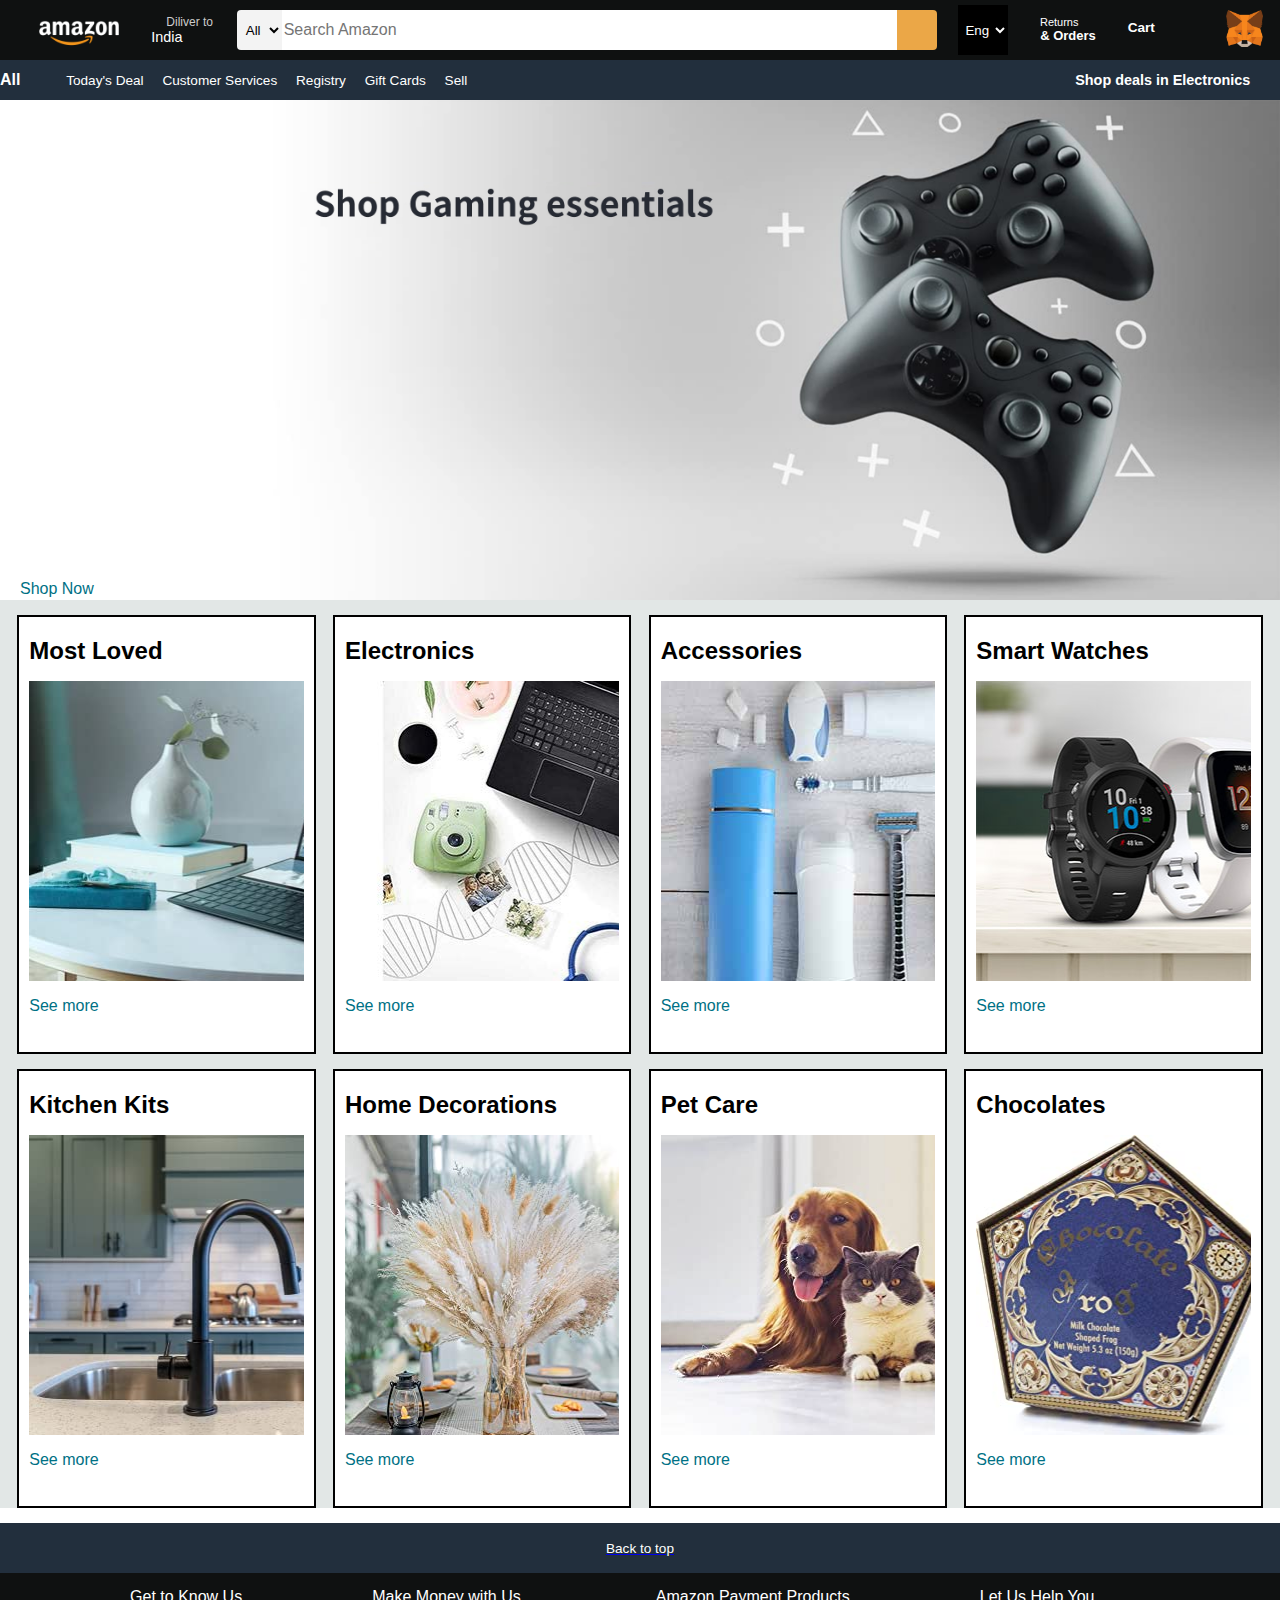
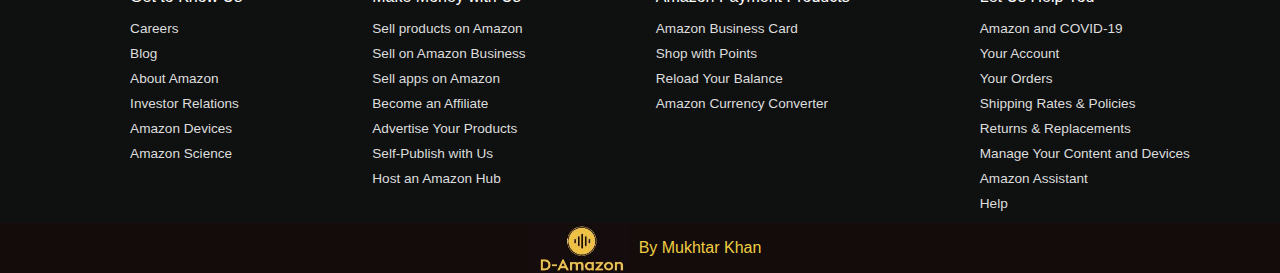
<file: index.html>
<!DOCTYPE html>
<html lang="en">
  <head>
    <meta charset="UTF-8" />
    <meta http-equiv="X-UA-Compatible" content="IE=edge" />
    <meta name="viewport" content="width=device-width, initial-scale=1.0" />
    <title>D-Amazon</title>

    <!-- links section -->
    <link rel="stylesheet" href="style.css" />
    <link
      rel="stylesheet"
      href="https://cdnjs.cloudflare.com/ajax/libs/font-awesome/6.4.0/css/all.min.css"
      integrity="sha512-iecdLmaskl7CVkqkXNQ/ZH/XLlvWZOJyj7Yy7tcenmpD1ypASozpmT/E0iPtmFIB46ZmdtAc9eNBvH0H/ZpiBw=="
      crossorigin="anonymous"
      referrerpolicy="no-referrer"
    />

    <!-- web3 link -->
    <script src="script.js"></script>
  </head>
  <body>
    <header->
      <div class="navbar">
        <div class="nav-logo border">
          <div class="logo"></div>
        </div>

        <div class="nav-address border">
          <p class="add-first">Diliver to</p>
          <div class="add-icon">
            <i class="fa-solid fa-magnifying-glass-location"></i>
            <p class="add-sec">India</p>
          </div>
        </div>

        <div class="nav-search">
          <select name="" id="" class="search-select">
            <option value="">All</option>
            <option value="">All Departments</option>
            <option value="">For Men's</option>
            <option value="">Gaming and Electronics</option>
            <option value="">Kitchen kits</option>
            <option value="">Deals</option>
          </select>
          <input type="text" placeholder="Search Amazon" class="search-input" />
          <div class="search-icon">
            <i class="fa-solid fa-magnifying-glass"></i>
          </div>
        </div>

        <div class="nav-lang border">
          <div class="lang-icon">
            <i class="fa-solid fa-globe"></i>
          </div>
          <select name="" id="" class="lang-select">
            <option value="">Eng</option>
            <option value="">Arabic</option>
            <option value="">Hindi</option>
            <option value="">Urdu</option>
            <option value="">Japnese</option>
          </select>
        </div>

        <div class="nav-order border">
          <p>
            <span class="order-add-first"> Returns </span>
          </p>
          <p class="order-add-sec">
            <b>& Orders</b>
          </p>
        </div>

        <div class="nav-cart border">
          <div class="cart-icon">
            <i class="fa-solid fa-cart-shopping"></i>
            Cart
          </div>
        </div>

        <div class="nav-signin">
          <a onclick="Connect()" class="navbar-brand">
            <img src="meta mask final.webp" alt="" width="37" height="37"
          /></a>
        </div>
      </div>
      <div class="panel">
        <div class="panel-all">
          <i class="fa-solid fa-bars"></i>
          All
        </div>

        <div class="panel-options">
          <p>Today's Deal</p>
          <p>Customer Services</p>
          <p>Registry</p>
          <p>Gift Cards</p>
          <p>Sell</p>
        </div>

        <div class="panel-deals">Shop deals in Electronics</div>
      </div>
    </header->

    <div class="hero-section">
      <!-- Carousel lgana h in future... -->
      <div class="hero-msg">
        <a href="underdev.html" target="_blank" style="text-decoration: none;"
          >Shop Now</a
        >
      </div>
    </div>

    <div class="shop-section">
      <div class="box">
        <div class="box-content">
          <h2>Most Loved</h2>
          <div
            class="box-img"
            style="background-image: url('shop\ box\ 1.jpg')"
          ></div>
          <p>See more</p>
        </div>
      </div>
      <div class="box">
        <div class="box-content">
          <h2>Electronics</h2>
          <div
            class="box-img"
            style="background-image: url('shop\ box\ 2.jpg')"
          ></div>
          <p>See more</p>
        </div>
      </div>
      <div class="box">
        <div class="box-content">
          <h2>Accessories</h2>
          <div
            class="box-img"
            style="background-image: url('shop\ box\ 3.jpg')"
          ></div>
          <p>See more</p>
        </div>
      </div>
      <div class="box">
        <div class="box-content">
          <h2>Smart Watches</h2>
          <div
            class="box-img"
            style="background-image: url('shop\ box\ 4.jpg')"
          ></div>
          <p>See more</p>
        </div>
      </div>
      <div class="box">
        <div class="box-content">
          <h2>Kitchen Kits</h2>
          <div
            class="box-img"
            style="background-image: url('shop\ box\ 5.jpg')"
          ></div>
          <p>See more</p>
        </div>
      </div>
      <div class="box">
        <div class="box-content">
          <h2>Home Decorations</h2>
          <div
            class="box-img"
            style="background-image: url('shop\ box\ 6.jpg')"
          ></div>
          <p>See more</p>
        </div>
      </div>
      <div class="box">
        <div class="box-content">
          <h2>Pet Care</h2>
          <div
            class="box-img"
            style="background-image: url('shop\ box\ 7.jpg')"
          ></div>
          <p>See more</p>
        </div>
      </div>
      <div class="box">
        <div class="box-content">
          <h2>Chocolates</h2>
          <div
            class="box-img"
            style="background-image: url('shop\ box\ 8.jpg')"
          ></div>
          <p>See more</p>
        </div>
      </div>
    </div>

    <footer>

    <a href="#">
      <div class="footer-panel-1">
        Back to top        
      </div>
    </a>

      <div class="footer-panel-2">
        <ul>
            <p>Get to Know Us</p>
            <a>Careers</a>
            <a>Blog</a>
            <a>About Amazon</a>
            <a>Investor Relations</a>
            <a>Amazon Devices</a>
            <a>Amazon Science</a>
        </ul>
        <ul>
            <p>Make Money with Us</p>
            <a>Sell products on Amazon</a>
            <a>Sell on Amazon Business</a>
            <a>Sell apps on Amazon</a>
            <a>Become an Affiliate</a>
            <a>Advertise Your Products</a>
            <a>Self-Publish with Us</a>
            <a>Host an Amazon Hub</a>
        </ul>        
        <ul>
            <p>Amazon Payment Products</p>
            <a>Amazon Business Card</a>
            <a>Shop with Points</a>
            <a>Reload Your Balance</a>
            <a>Amazon Currency Converter</a>
        </ul>
        <ul>
            <p>Let Us Help You</p>
            <a>Amazon and COVID-19</a>
            <a>Your Account</a>
            <a>Your Orders</a>
            <a>Shipping Rates & Policies</a>
            <a>Returns & Replacements</a>
            <a>Manage Your Content and Devices</a>
            <a>Amazon Assistant</a>
            <a>Help</a>
        </ul>
      </div>

      <div class="footer-panel-3">
        <!-- <div class="footer-panel-3-content"> -->
            <div class="nav-logo">
                <div class="d-logo"></div>
            </div>
    
            <div class="foot-text">
                By Mukhtar Khan
            </div>
        <!-- </div> -->
      </div>

    </footer>
  </body>
</html>
</file>
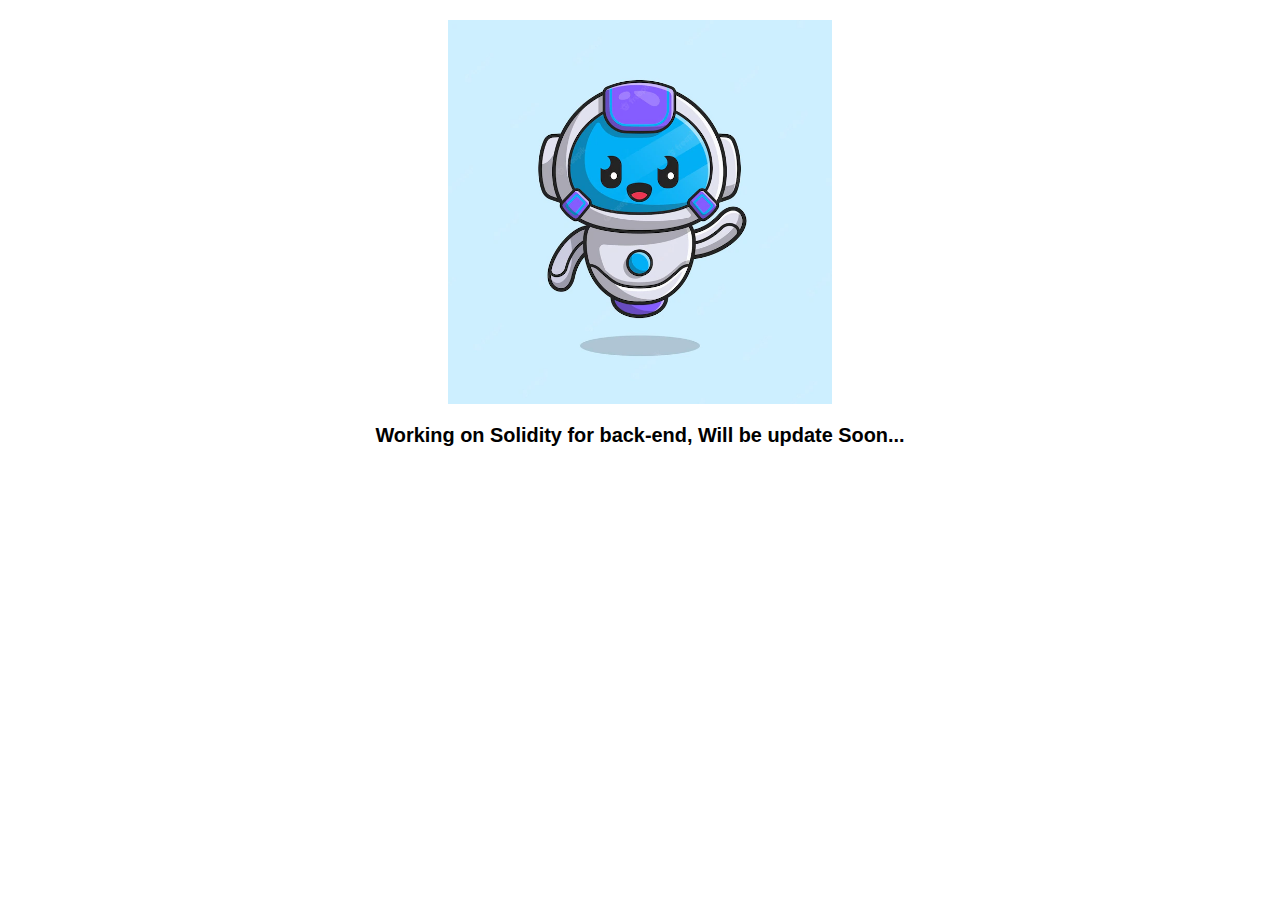
<file: underdev.html>
<!doctype html>
<html lang="en">
  <head>
    <!-- Required meta tags -->
    <meta charset="utf-8">
    <meta name="viewport" content="width=device-width, initial-scale=1, shrink-to-fit=no">
   <link rel="stylesheet" href="style.css">
    <title>Error-404</title>
  </head>
  <body>
    <div class="cute-robot">
        <div class="robot-img">
            <img src="development in progress.webp" class="rounded" alt="" width="30%">
        </div>
        <div class="robot-text">
            <h5>
                Working on Solidity for back-end, Will be update Soon...
            </h5>
        </div>
    </div>
  </body>
</html>
</file>
<file: style.css>
* {
    margin: 0;
    font-family: sans-serif;
    border: border-box;     /* good practice to use border-box */
}

    
/* NAVIGATION SECTION */

.navbar {
    height: 60px;
    background-color: #0f1111;
    color: white;
    display: flex;      /* multiple div the navbar m to ek line m elements ko line k liye "display flex" kra */
    align-items: center;

    /* trigger this when completed navbar */
    justify-content: space-evenly;
}    


/* Box 1 */

.nav-logo {
    height: 50px;
    width: 100px;
}

.logo {
    background-image: url("amazon\ logo.jpg");
    background-size: cover;
    height: 50px;
    width: 100px;

}

.border {
    border: 2px solid transparent;
    
}

.border:hover {
    border: 2px solid white;
    height: 50px;
}


/* Box 2 */

/* M2R edited whole nav-address */
.nav-address {
    border: 2px solid transparent;
    height: 50px;

}

.add-first {
    color: #cccccc;
    font-size: 0.75rem; /* isse responsive text hota (px m fat jata) */
    margin-left: 17px;

    /* M2R edited */
    margin-top: 10px;       
    text-align: center;
}

.add-sec {
    font-size: 0.90rem;
    margin-left: 2px;
    
    /* M2R edited */
    text-align: center;
}

.add-icon {
    display: flex;
    align-items: center;
}


/* Box 3 */

.nav-search {
    display: flex;
    justify-content: space-evenly;
    margin-left: 5px;
    width: 700px;
    height: 40px;
}

.search-select {
    background-color: #f3f3f3;
    width: 45px;
    border-top-left-radius: 4px;
    border-bottom-left-radius: 4px;
    border: none;
    text-align: center;
}

.search-input {
    width: 100%;   
    font-size: 1rem; 
    border: none;
}

.search-icon {
    background-color: rgb(235, 167, 71);
    width: 45px;
    height: 40px;
    border-top-right-radius: 4px;
    border-bottom-right-radius: 4px;
    display: flex;              /* Display flex krne se, */
    justify-content: center;    /* horizontally centre mai aya */
    align-items: center;        /* vertically centre mai aya */
    font-size: 1.2rem;
    color: #0f1111;
}

.search-input:hover {
    border: 2px solid rgb(235, 167, 71);
    /* border-radius: 7px; */
}




/* Box 4 (fully created by M2R) */

.nav-lang {
    display: flex;
    /* justify-content: space-evenly; */
    /* margin-left: 3px; */
}

.lang-icon {
    margin-right: 3px;
    height: 50px;
    display: flex;
    align-items: center;
    border: none;
}

.lang-select {
    background-color: #000000;
    color: white;
    width: 50px;
    border: transparent;
    text-align: center;
}


/* Box 5 */

.nav-order {
    width: 78px;
    height: 50px;
    /* margin-left: 1px; */
    text-align: center;
}

.order-add-first {
    display: flex;
    font-size: 11px;    /* also -> font-size: 0.7rem; */
    margin-top: 11px;
    margin-left: 11px;
}

.order-add-sec {
    font-size: 13px;   
}


/* box 6 */

.nav-cart {
    width: 80px;
    height: 50px;
    /* margin-right: 15px; */
}

.cart-icon i {
    font-size: 30px;
    margin-top: 8px;
}

.cart-icon {
    font-size: 0.85rem;
    font-weight:700;
}


/* Metamask box */

.nav-signin {
    /* filhal zrurat nhi styling ki */
}


/* PANEL SECTION */

.panel {
    height: 40px;
    background-color: #222f3d;
    display: flex;
    color: white;
    align-items: center;
    justify-content: space-evenly;
}

.panel-all {
    width: 5%;
    font-weight: 700;
}

.panel-options {
    width: 100%;
    font-size: 0.85rem;
}

.panel-options p {
    display: inline;
    margin-left: 15px;
}

.panel-deals {
    width: 20%;
    font-size: 0.90rem;
    font-weight: 700;
}

.panel-all:hover {
    border: 2px solid white;
}

.panel-options p:hover {
    border: 2px solid white;
}

.panel-deals:hover {
    border: 2px solid white;
}


/* HERO SECTION */
/* note: hero section m carousel lgana hai in future... */

.hero-section {
    display: flex;
    background-image: url("hero\ box\ 1.jpg");  /* height diye bgair dikhai nhi degi img */
    height: 500px;      
    background-size: cover;     /* img screen pr fit krne k liye */
}

.hero-msg {
    margin-top: 30rem;
    margin-left: 20px;
}

.hero-msg a {
    color: #007185;
} 


/* SHOP SECTION */

.shop-section {
    display: flex;
    flex-wrap: wrap;
    justify-content: space-evenly;   
    background-color: #e2e7e6;
}

.box {
    border: 2px solid black;
    height: 400px;
    width: 23%;
    background-color: white;
    margin-top: 15px;
    padding: 20px 0px 15px;
}

.box-img {
    /* background-size: cover; */
    height: 300px;
    margin-top: 1rem;
    margin-bottom: 1rem;    
}

.box-content {
    margin-left: 10px;
    margin-right: 10px;
}

.box-content p {
    color: #007185;
}


/* FOOTER SECTION */

footer {
    margin-top: 15px;
}

.footer-panel-1 {
    background-color: #222f3d;
    color: white;
    height: 50px;
    display: flex;
    justify-content: center;
    align-items: center;
    font-size: 0.85rem;
    /* text-decoration: none; */
}

.footer-panel-2 {
    height: 250px;
    background-color: #0f1111;
    color: white;
    display: flex;
    justify-content: space-evenly;
}

ul a {
    display: block;
    font-size: 0.85rem;
    padding-bottom: 10px;   
    color: #dddddd;
}

ul p {
    margin-top: 15px;
    margin-bottom: 15px;
}

.footer-panel-3 {
    display: flex;
    align-items: center;
    justify-content: center;
    background-color: rgba(16, 7, 7, 0.986);
}


.nav-logo, .foot-text {
    margin-left: 10px;
    color: rgb(238, 206, 66);
}

.d-logo {
    background-image: url("d-amazon.JPG");
    background-size: cover;
    height: 50px;
    width: 100px;
}


/* UNDER-DEVELOPMENT SECTION  */

.robot-img {
    display: flex;
    justify-content: center;
    margin-top: 20px;
    margin-bottom: 20px;
}

.robot-text {
    text-align: center;
    font-weight: 700;
    font-size: x-large;
}
</file>
